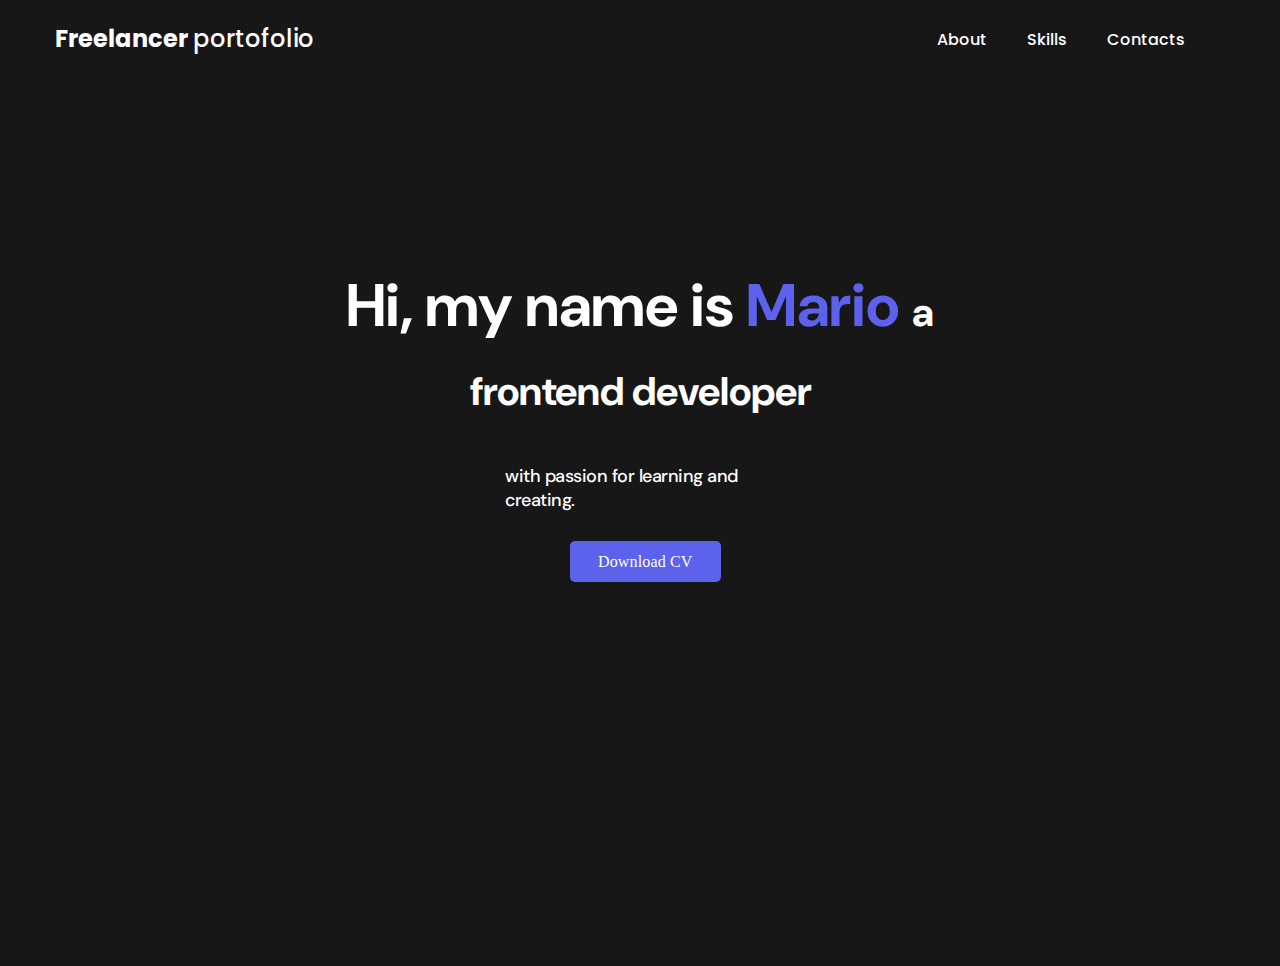
<file: index.html>
<!DOCTYPE html>
<html lang="en">

<head>
    <meta charset="UTF-8">
    <meta http-equiv="X-UA-Compatible" content="IE=edge">
    <meta name="viewport" content="width=device-width, initial-scale=1">
    <link rel="stylesheet" href="css/styles.css">
    <link rel="preconnect" href="https://fonts.googleapis.com">
    <link rel="preconnect" href="https://fonts.gstatic.com" crossorigin>
    <link href="https://fonts.googleapis.com/css2?family=DM+Sans:wght@700&family=Poppins:wght@300&display=swap" rel="stylesheet">
    <title>Freelancer Portofolio</title>
</head>
<body>
    <header class="header">
        <div class="container">
            <div class="nav">
                <h2 class="logo">Freelancer <span>portofolio</span></h2>
                <ul class="menu">
                    <li><a href="page/about.html">About</a></li>
                    <li><a href="page/skills.html">Skills</a></li>
                    <li><a href="page/contact.html">Contacts</a></li>
                </ul>
            </div>
            <div class="pos">
                <div class="offer">
                    <h1 class="hall">Hi, my name is <span class="name">Mario</span> <span class="spans">a frontend developer</span></h1>
                    <p>with passion for learning and creating.</p>
                    <a href="#" class="btn">Download CV</a>
                </div>
            </div>
        </div>
    </header>
</body>

</html>
</file>
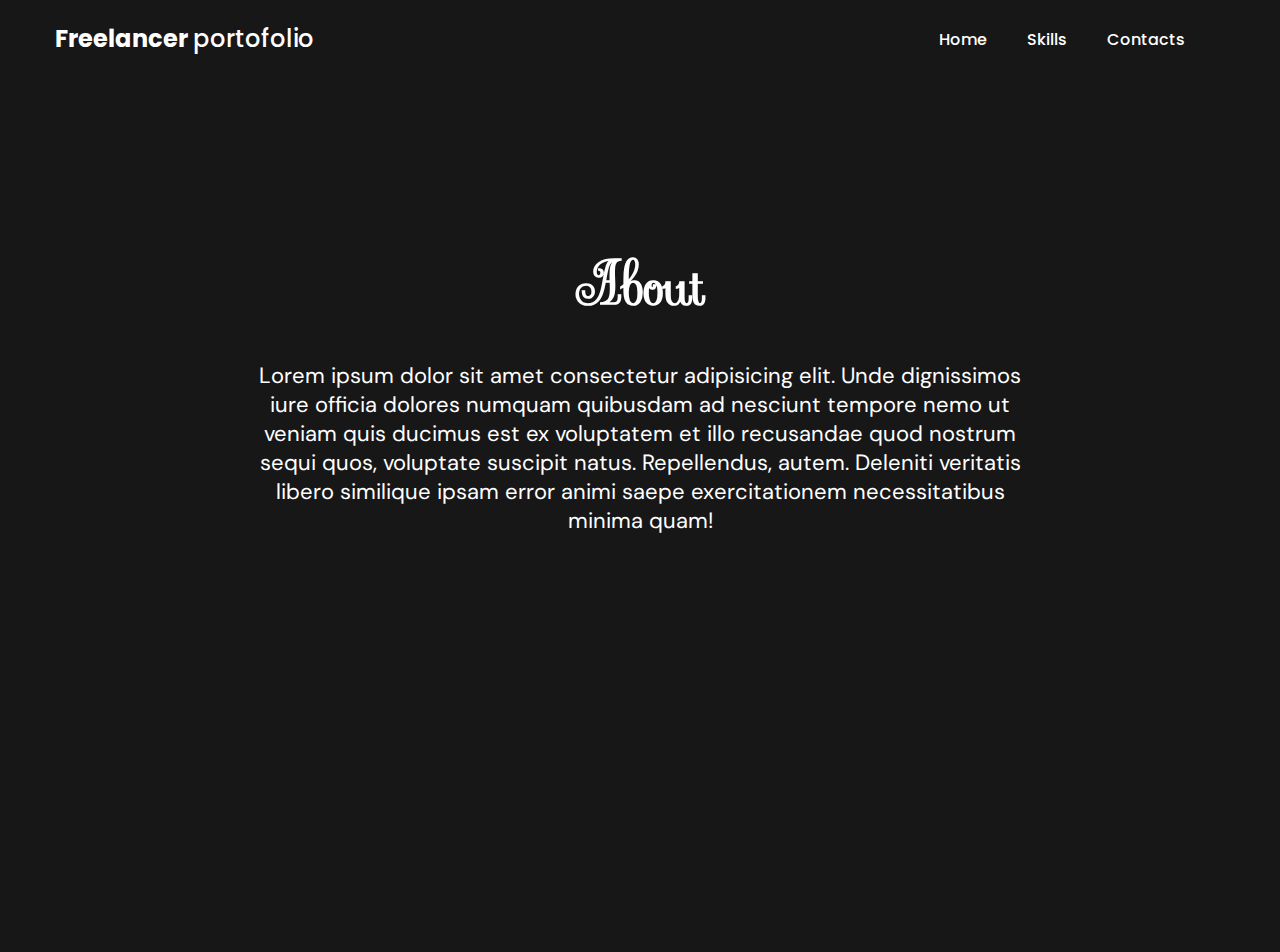
<file: page/about.html>
<!DOCTYPE html>
<html lang="en">

<head>
    <meta charset="UTF-8">
    <meta http-equiv="X-UA-Compatible" content="IE=edge">
    <meta name="viewport" content="width=device-width, initial-scale=1.0">
    <title>Freelancer Portofolio</title>
    <link rel="stylesheet" href="../css/about.css">
    <link rel="preconnect" href="https://fonts.googleapis.com">
    <link rel="preconnect" href="https://fonts.gstatic.com" crossorigin>
    <link href="https://fonts.googleapis.com/css2?family=DM+Sans:wght@700&family=Poppins:wght@300&display=swap" rel="stylesheet">
    <link href="https://fonts.googleapis.com/css2?family=Sevillana&display=swap" rel="stylesheet">
</head>

<body>
    <header class="header">
        <div class="container">
            <div class="nav">
                <h2 class="logo">Freelancer <span>portofolio</span></h2>
                <ul class="menu">
                    <li><a href="../index.html">Home</a></li>
                    <li><a href="skills.html">Skills</a></li>
                    <li><a href="#">Contacts</a></li>
                </ul>
            </div>
            <div class="poz">
                <div class="about">
                    <h1>About</h1>
                    <p>Lorem ipsum dolor sit amet consectetur adipisicing elit. Unde dignissimos iure officia dolores
                        numquam quibusdam ad nesciunt tempore nemo ut veniam quis ducimus est ex voluptatem et illo
                        recusandae quod nostrum sequi quos, voluptate suscipit natus. Repellendus, autem. Deleniti veritatis
                        libero similique ipsam error animi saepe exercitationem necessitatibus minima quam!</p>
                </div>
            </div>
        </div>
    </header>
</body>

</html>
</file>
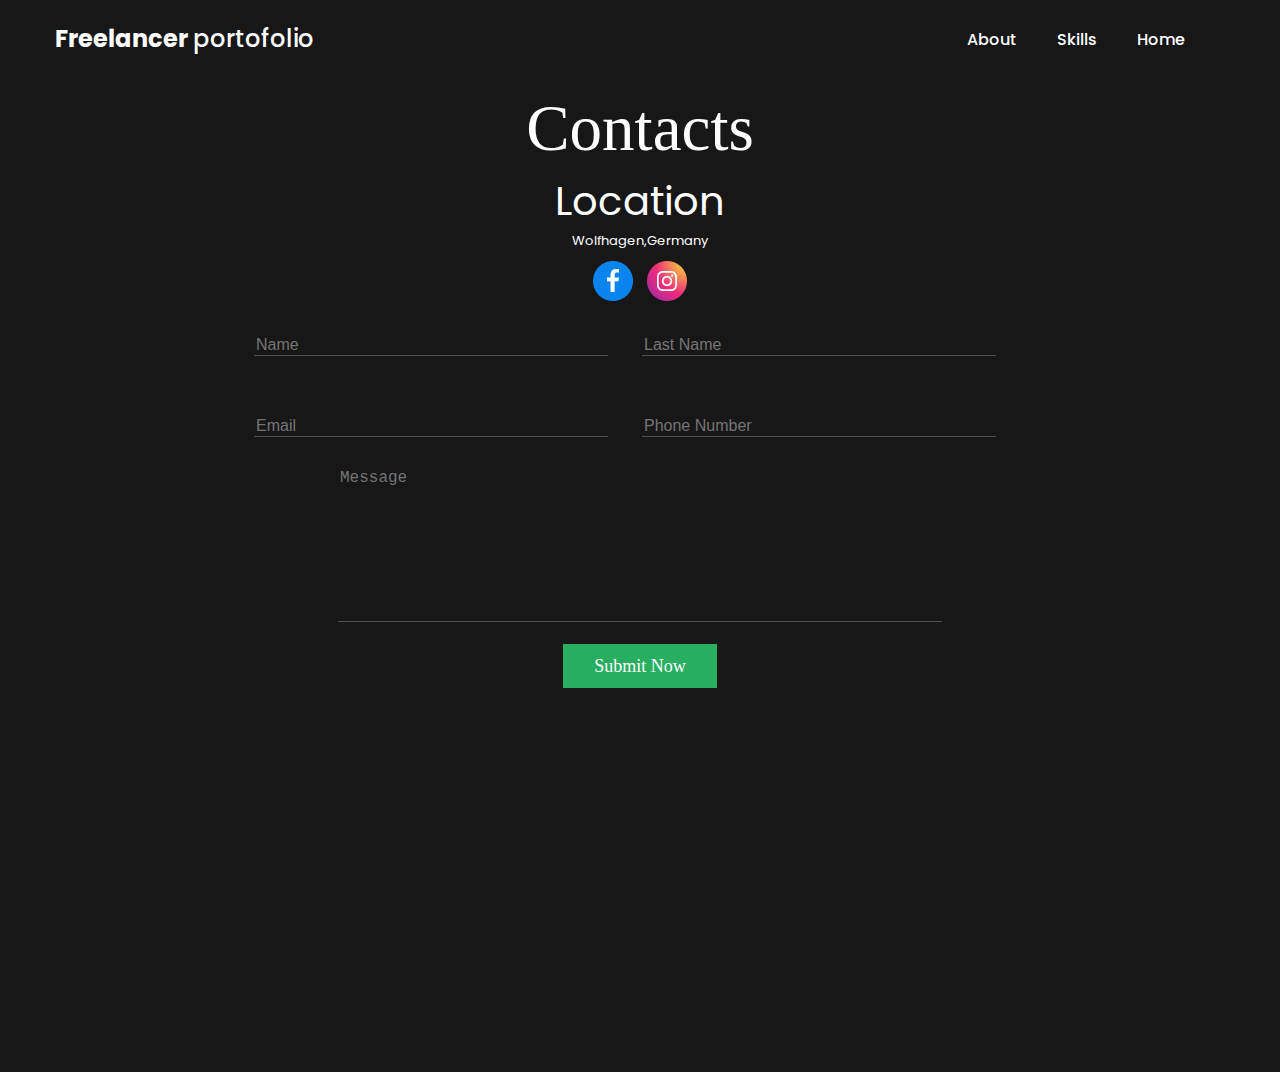
<file: page/contact.html>
<!DOCTYPE html>
<html lang="en">

<head>
    <meta charset="UTF-8">
    <meta http-equiv="X-UA-Compatible" content="IE=edge">
    <meta name="viewport" content="width=device-width, initial-scale=1">
    <link rel="stylesheet" href="../css/contact.css">
    <link rel="preconnect" href="https://fonts.googleapis.com">
    <link rel="preconnect" href="https://fonts.gstatic.com" crossorigin>
    <link href="https://fonts.googleapis.com/css2?family=DM+Sans:wght@700&family=Poppins:wght@300&display=swap"
        rel="stylesheet">
    <title>Freelancer Portofolio</title>
</head>

<body>
    <header class="header">
        <div class="container">
            <div class="nav">
                <h2 class="logo">Freelancer <span>portofolio</span></h2>
                <ul class="menu">
                    <li><a href="about.html">About</a></li>
                    <li><a href="skills.html">Skills</a></li>
                    <li><a href="../index.html">Home</a></li>
                </ul>
            </div>
            <div class="wrapper">
                <div class="contact">
                    Contacts
                </div>
                <div class="location">
                    Location
                    <div class="strd">
                        Wolfhagen,Germany
                    </div>
                </div>
                <div class="wrapper-block">
                    <div class="block">
                        <div class="icon">
                            <a href="https://www.facebook.com/procopciuc.mario.1" target="_blank"><img src="../img/facebok.png" alt="" class="icn"></a>
                            <a href="https://www.instagram.com/procopciucmario/" target="_blank"><img src="../img/instagram.png" alt="" class="icn"></a>
                        </div>
                    </div>
                </div>
                <div class="forums">
                    <div class="line-one">
                        <input type="text" placeholder="Name" class="forum" id="spaces">
                        <input type="text" placeholder="Last Name" class="forum" id="space">
                    </div>
                    <div class="line-zwei">
                        <input type="email" placeholder="Email" class="forum" id="spaces">
                        <input type="tel" placeholder="Phone Number" class="forum" id="space">
                    </div>
                    <div class="line-drei">
                        <textarea cols="50" rows="10" placeholder="Message" class="forum"></textarea>
                    </div>
                    <div class="sends">
                        <a href="#" class="send">Submit Now</a>
                    </div>
                </div>
            </div>
        </div>
    </header>
</body>

</html>
</file>
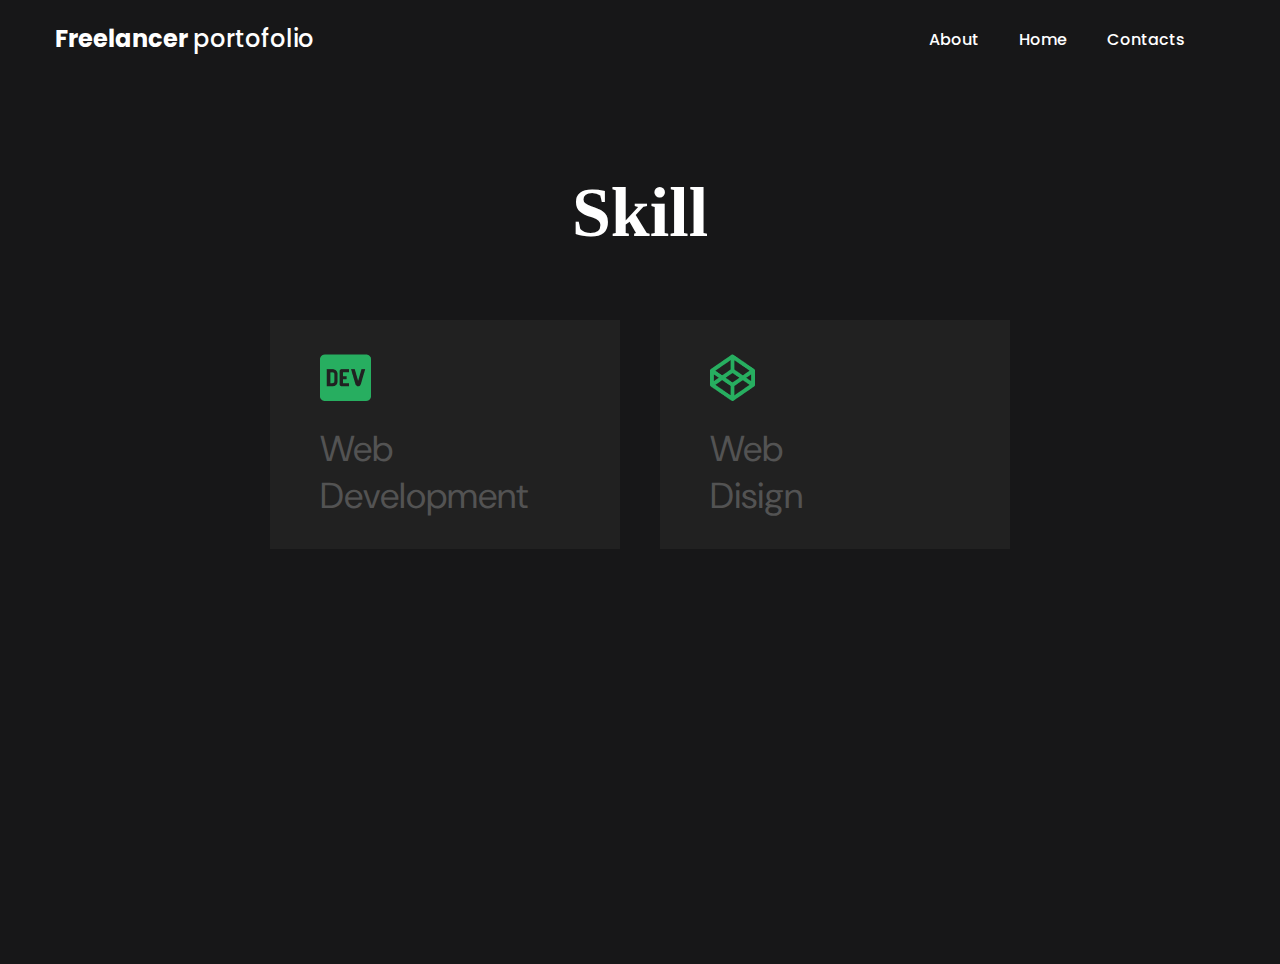
<file: page/skills.html>
<!DOCTYPE html>
<html lang="en">

<head>
    <meta charset="UTF-8">
    <meta http-equiv="X-UA-Compatible" content="IE=edge">
    <meta name="viewport" content="width=device-width, initial-scale=1.0">
    <link rel="stylesheet" href="../css/skill.css">
    <link rel="preconnect" href="https://fonts.googleapis.com">
    <link rel="preconnect" href="https://fonts.gstatic.com" crossorigin>
    <link href="https://fonts.googleapis.com/css2?family=DM+Sans:wght@700&family=Poppins:wght@300&display=swap"
        rel="stylesheet">
    <link href="https://fonts.googleapis.com/css2?family=Sevillana&display=swap" rel="stylesheet">
    <title>Freelancer Portofolio</title>
</head>

<body>
    <header class="header">
        <div class="container">
            <div class="nav">
                <h2 class="logo">Freelancer <span>portofolio</span></h2>
                <ul class="menu">
                    <li><a href="about.html">About</a></li>
                    <li><a href="../index.html">Home</a></li>
                    <li><a href="contact.html">Contacts</a></li>
                </ul>
            </div>
            <div class="skill">
                <h1>Skill</h1>
            </div>
            <div class="pos">
                <div class="block-display">
                    <div class="block">
                        <div class="warpper">
                            <div class="icon">
                                <img src="../img/web.png" alt="">
                            </div>
                            <div class="web">
                                Web <br>Development
                            </div>
                        </div>
                    </div>
                </div>
                <div class="block-display">
                    <div class="block">
                        <div class="warpper">
                            <div class="icon">
                                <img src="../img/disgn.png" alt="">
                            </div>
                            <div class="web">
                                Web <br>Disign
                            </div>
                        </div>
                    </div>
                </div>
            </div>
        </div>
</body>

</html>
</file>
<file: css/styles.css>
body{
    padding: 0;
    margin: 0;
    overflow-y: hidden;
}
.header{
    background: url(../img/bg.png) no-repeat center top / cover;
    padding-top: 1px;
    color: white;
    padding-bottom: 395px;
}
.container{
    width: 1170px;
    margin: 0 auto;
}
.logo{
    font-family: 'Poppins', sans-serif;
    font-size: 24px;
    font-style: normal;
    font-weight: 700;
}
.nav{
    display: flex;
    justify-content: space-between;
}
.nav span{
    font-weight: 500;
}
.menu{
    display: flex;
    padding-top: 10px;
}
.menu li{
    margin-right: 40px;
    display: block;
}
.menu li a{
    color: white;
    text-decoration: none;
    font-family: 'Poppins', sans-serif;
    font-size: 16px;
    font-weight: 500;
}
.menu li a:hover{
    text-decoration-line: underline;
    text-decoration-color: #5C62EC; 
}
.offer{
    align-content: center;
}
.offer h1{
    font-family: 'DM Sans', sans-serif;
    font-size: 60px;
    font-weight: 700;
    font-style: normal;
    width: 630px;
    text-align: center;
}
.offer p{
    font-family: 'DM Sans', sans-serif;
    font-size: 18px;
    font-weight: 500;
    font-style: normal;
    letter-spacing: -0.5px;
    width: 305px;
    padding-left: 180px;
    padding-bottom: 23px;
}
.offer a{
    background: #5C62EC;
    border-radius: 5px;
    padding: 12px 28px 12px 28px;
    color: white;
    text-decoration: none;
    font-size: 16px;
    letter-spacing: 0.15px;
    font-weight: 500;
    margin-left: 245px;
}
.offer a:hover{
    background: #434db1;
}
.btn{
    margin-top: 20px;
}
.name{
    color: #5C62EC;
}
.spans{
    font-size: 40px;
}
.pos{
    display: flex;
    justify-content: center;
    align-items: center;
    padding-top: 220px;
}


@media screen and (max-width: 1800px){
    .pos{
        padding-top: 150px;
    }
}
@media screen and (max-width: 768px){
    .nav{
        display: block;
    }
    .offer{
        padding-left: 40px;
    }
    .offer h1{
        font-size: 30px;
        text-align: center;
        width: 300px;
    }
    .offer p{
        font-size: 13px;
        width: 250px;
        padding-left: 40px;
    }

    .pos{
        display: flex;
        justify-content: left;
    }
    .spans{
        font-size: 25px;
    }
    .offer a{
        margin-left: 75px;
        padding: 8px 18px 8px 18px;
        font-size: 15px;
    }
    .logo{
        padding-left: 55px;
    }
    .menu{
        padding-left: 60px;
    }
    .container{
            width: 100%;

    }

}
</file>
<file: css/about.css>
body{
    padding: 0;
    margin: 0;
    overflow-y: hidden;
}
.header{
    background: url(../img/bg.png) no-repeat center top / cover;
    padding-top: 1px;
    color: white;
    padding-bottom: 395px;
}
.container{
    width: 1170px;
    margin: 0 auto;
}
.logo{
    font-family: 'Poppins', sans-serif;
    font-size: 24px;
    font-style: normal;
    font-weight: 700;
}
.nav{
    display: flex;
    justify-content: space-between;
}
.nav span{
    font-weight: 500;
}
.menu{
    display: flex;
    padding-top: 10px;
}
.menu li{
    margin-right: 40px;
    display: block;
}
.menu li a{
    color: white;
    text-decoration: none;
    font-family: 'Poppins', sans-serif;
    font-size: 16px;
    font-weight: 500;
}
.menu li a:hover{
    text-decoration-line: underline;
    text-decoration-color: #5C62EC; 
}
.poz{
    display: flex;
    justify-content: center;
    text-align: center;
    padding-top: 200px;
}
.about h1{
    font-family: 'Sevillana', cursive;
    font-size: 55px;
}
.about h1:hover{
    color: rgba(82, 78, 78, 0.442);
}
.about p{
    font-family: 'DM Sans', sans-serif;
    width: 780px;
    font-size: 22px;
    font-style: regular;
    font-weight: 400;
}
@media screen and (max-width: 1800px){
    .poz{
        padding-top: 100px;
    }
}
@media screen and (max-width: 768px){
    .container{
        width: 100%;
    }
    .nav{
        display: block;
    }
    .logo {
        padding-left: 55px;
    }
    .menu {
        display: flex;
        padding-left: 60px;   
    }
    .about p{
        width: 350px;
        font-size: 18px;
    }
    .poz{
        padding-top: 80px;
    }
}
</file>
<file: css/contact.css>
body{
    padding: 0;
    margin: 0;
    overflow-x: hidden;
}
.header{
    background: url(../img/bg.png) no-repeat center top / cover;
    padding-top: 1px;
    color: white;
    padding-bottom: 395px;
}
.container{
    width: 1170px;
    margin: 0 auto;
}
.logo{
    font-family: 'Poppins', sans-serif;
    font-size: 24px;
    font-style: normal;
    font-weight: 700;
}
.nav{
    display: flex;
    justify-content: space-between;
}
.nav span{
    font-weight: 500;
}
.menu{
    display: flex;
    padding-top: 10px;
}
.menu li{
    margin-right: 40px;
    display: block;
}
.menu li a{
    color: white;
    text-decoration: none;
    font-family: 'Poppins', sans-serif;
    font-size: 16px;
    font-weight: 500;
}
.menu li a:hover{
    text-decoration-line: underline;
    text-decoration-color: #5C62EC; 
}
.wrapper{
    text-align: center;
}
.forum{
    font-size: 16px;
    background: transparent;
    border: none;
    border-bottom: 1px solid #4F4F4F;
    width: 350px;
    color: white;
}
.forums textarea{
    resize: none;
    width: 600px;

}
#space{
    margin: 30px;
}
.send{
    background: #27AE60;
    font-size: 18px;
    padding: 12px 31px 12px 31px;
    text-decoration: none;
    color: white;
    font-family: 'DM Sans' sans-serif;
    
}
.sends{
    padding-top: 30px;
}
.contact{
    font-family: Impact;
    color: white;
    font-size: 65px;
    padding-top: 100px;
}
.contact:hover{
    color: #535353;
}
.location{
    font-family: 'Poppins', sans-serif;
    font-size: 45px;
    padding-top: 10px;
}
.strd{
    padding-top: -10px;
    font-size: 15px;
}
.icon{  
    padding-top: 20px;
}
.icn{
    margin-right: 5px;
    margin-left: 5px;
}
@media screen and (max-width: 1800px){
    .contact{
        padding-top: 15px;
    }
    .location{
        font-family: 'Poppins', sans-serif;
        font-size: 40px;
        padding-top: 5px;
    }
    .strd{
        padding-top: -10px;
        font-size: 13px;
    }
    .forums textarea{
        resize: none;
        width: 600px;
        height: 150px;
    
    }
    .icon{  
        padding-top: 10px;
    }
}
@media screen and (max-width: 768px){
    .container{
        width: 100%;
    }
    .nav{
        display: block;
    }
    .logo{
        padding-left: 55px;
    }
    .menu{
        padding-left: 75px;
    }
    .contact{
        font-size: 55px;
        padding-top: 30px;
    }
    .location{
        font-size: 32px;
    }
    .strd{
        font-size: 11px;
    }
    .forum{
        font-size: 15px;
    }
    #space{
        margin: 10px 10px 10px 10px;
        padding-top: 20px;
    }
    .forums textarea{
        width: 300px;
        padding-top: 10px;
    }
    #spaces{
        padding-top: 20px;
    }
    .header{
        padding-bottom: 30px;
    }

}
</file>
<file: css/skill.css>
body{
    padding: 0;
    margin: 0;
    overflow-x: hidden;
}
.header{
    background: url(../img/bg.png) no-repeat center top / cover;
    padding-top: 1px;
    color: white;
    padding-bottom: 395px;
}
.container{
    width: 1170px;
    margin: 0 auto;
}
.logo{
    font-family: 'Poppins', sans-serif;
    font-size: 24px;
    font-style: normal;
    font-weight: 700;
}
.nav{
    display: flex;
    justify-content: space-between;
}
.nav span{
    font-weight: 500;
}
.menu{
    display: flex;
    padding-top: 10px;
}
.menu li{
    margin-right: 40px;
    display: block;
}
.menu li a{
    color: white;
    text-decoration: none;
    font-family: 'Poppins', sans-serif;
    font-size: 16px;
    font-weight: 500;
}
.menu li a:hover{
    text-decoration-line: underline;
    text-decoration-color: #5C62EC; 
}
.block-display{
    padding: 20px 20px;
}
.block{
    background-color: #212121;
    width: 350px;
}
.web{
    font-family: 'DM Sans', sans-serif;
    color: #535353;
    font-size: 36px;
}
.web{
    padding-top: 20px;
}
.pos{
    display: flex;
    justify-content: center;
}
.warpper{
    padding: 34px 50px 30px;
}
.skill{
    font-family: 'DM SAS', cursive;
    font-size: 35px;
    text-align: center;
    padding-top: 120px;
}
.skill:hover{
    color: rgba(82, 78, 78, 0.442);
}
@media screen and (max-width: 1800px){
    .skill{
        padding-top: 50px;
    }
}
@media screen and (max-width: 768px){
    .container{
        width: 100%;
    }
    .header{
        padding-bottom: 30px;
    }
    .logo {
        padding-left: 55px;
    }
    .menu {
        display: flex;
        padding-left: 60px;   
    }
    .nav{
        display: block;
    }
    .pos{
        display: block;
    }
    .block{
        width: 100%;
    }
}
</file>
